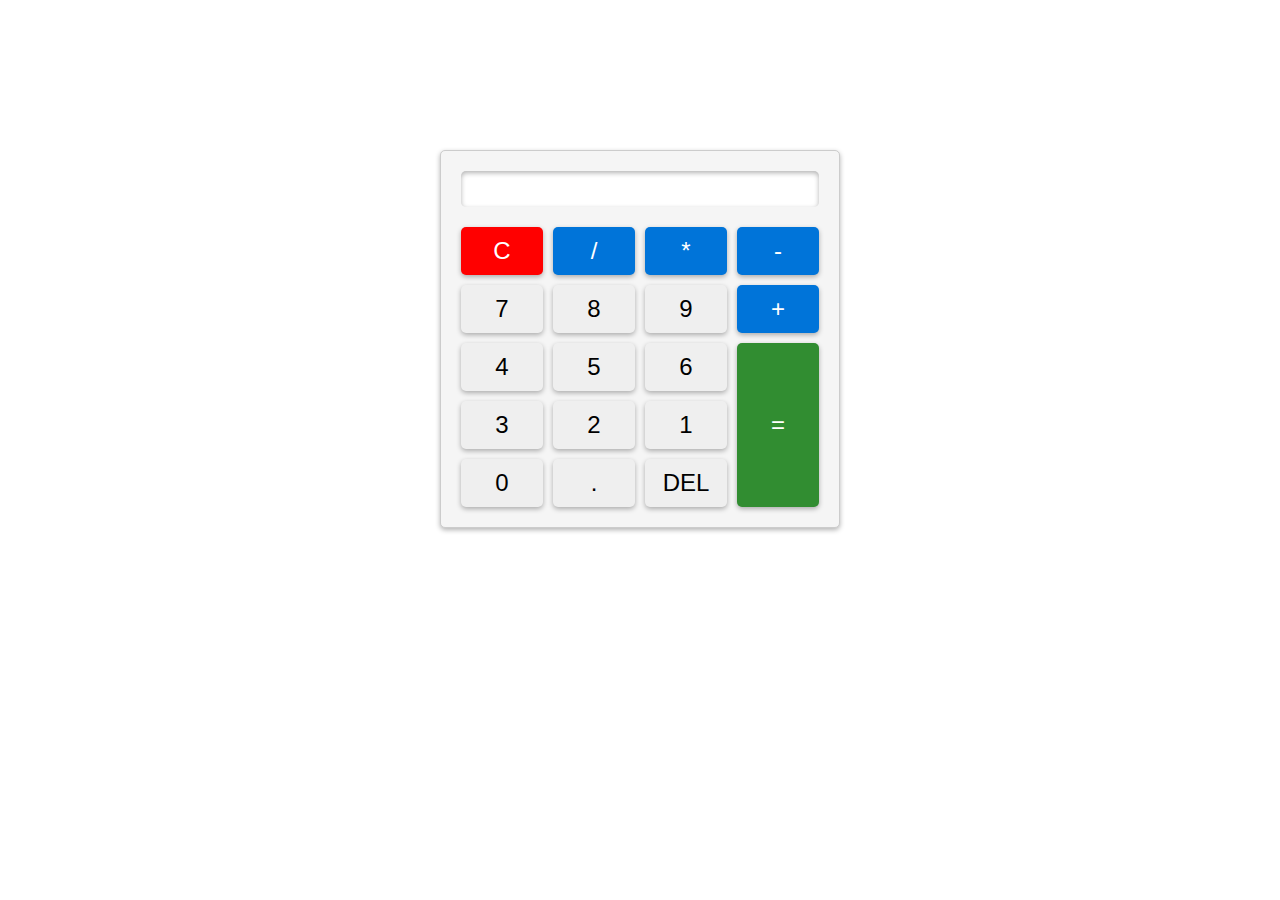
<file: Front end/calculator/index.html>
<!DOCTYPE html>
<html lang="en">
<head>
    <meta charset="UTF-8">
    <meta name="viewport" content="width=device-width, initial-scale=1.0">
    <title>calculator</title>
    <link rel="stylesheet" href="style.css">
</head>
<body>
    <div class="calculator">
    <input type="text" id="display" readonly>
    <div class="buttons">
        <button class="clear">C</button>
        <button class="operator">/</button>
        <button class="operator">*</button>
        <button class="operator">-</button>
        <button class="number">7</button>
        <button class="number">8</button>
        <button class="number">9</button>
        <button class="operator">+</button>
        <button class="number">4</button>
        <button class="number">5</button>
        <button class="number">6</button>
        <button class="equals">=</button>
        <button class="number">3</button>
        <button class="number">2</button>
        <button class="number">1</button>
        <button class="number">0</button>
        <button class="decimal">.</button>
        <button class="clear2">DEL</button>
    </div>
</div>
<script src="script.js"></script>
</body>
</html>
</file>
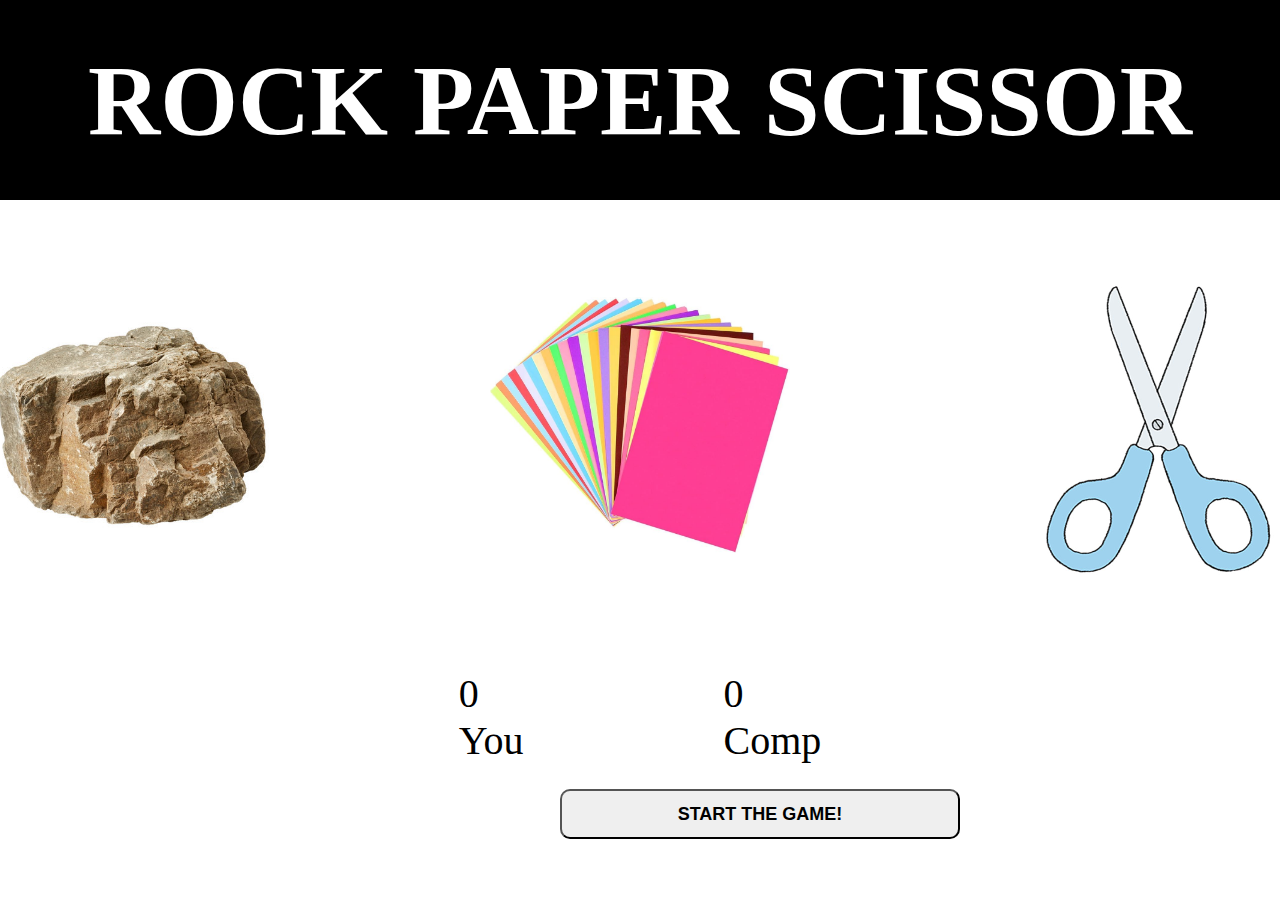
<file: Front end/rock paper scissor/index.html>
<!DOCTYPE html>
<html lang="en">
<head>
    <meta charset="UTF-8">
    <meta name="viewport" content="width=device-width, initial-scale=1.0">
    <title>rock paper scissor</title>
    <link rel="stylesheet" href="style.css">
</head>
<body>
    <div id="heading"><h1 >ROCK PAPER SCISSOR</h1></div>
    <div class="pictures">
    <a href="#"><img src="rock.jpg" alt="" class="pictures" id="ROCK" ></a>
    <a href="#"><img src="paper.jpg" alt="" class="pictures" id="PAPER" ></a>
    <a href="#"><img src="scissor.jpg" alt="" class="pictures" id="SCISSOR"></a>
</div>
<div class="score-board">
    <div class="score">
      <p id="user-score">0</p>
      <p>You</p>
    </div>
    <div class="score">
      <p id="comp-score">0</p>
      <p>Comp</p>
    </div>
  </div>
  <button id="button"> <b>START THE GAME!</b></button>

</body>
<script src="script.js"></script>
</html>
</file>
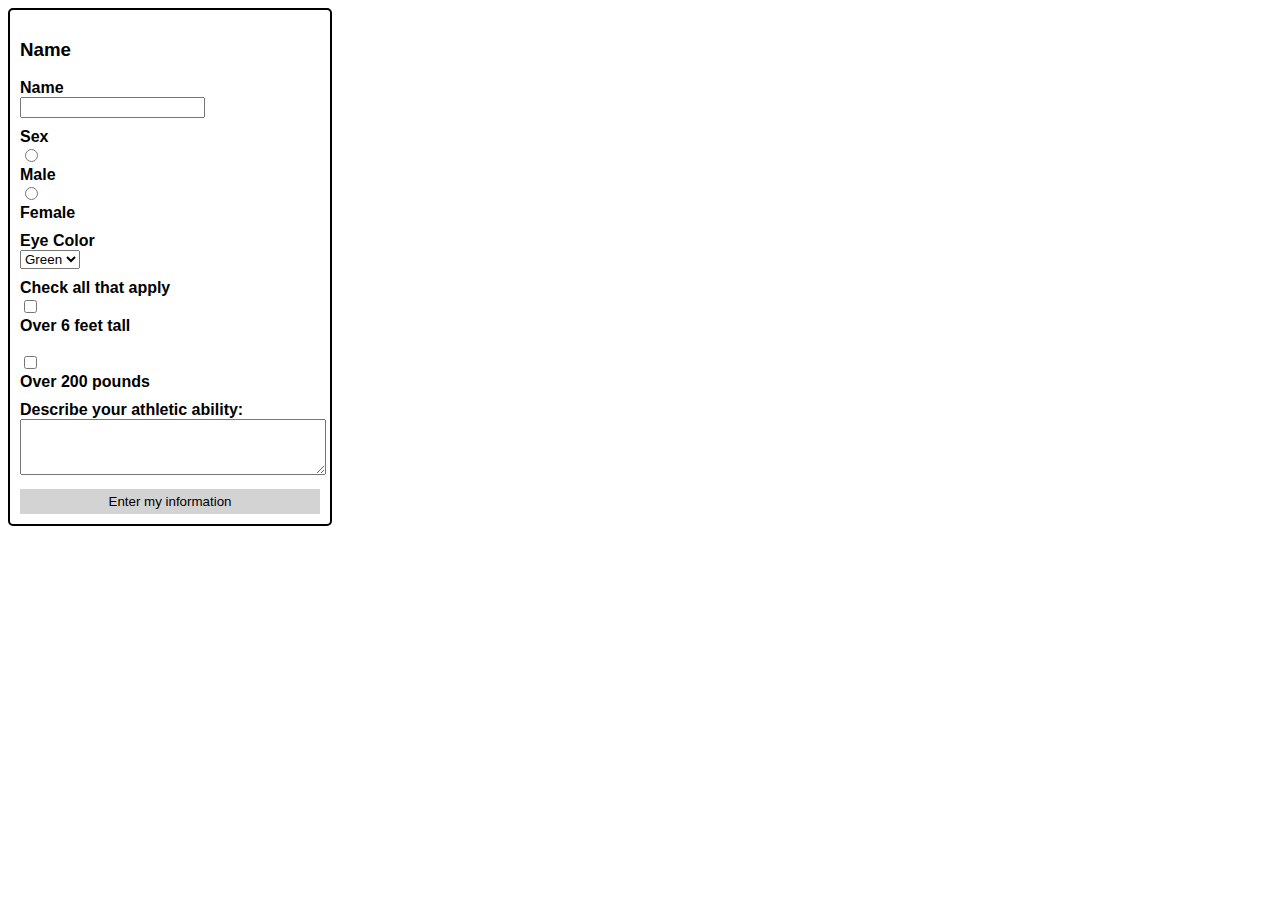
<file: Front end/form/form.html>
<!-- GROUP MEMBERS
 HEMA SAKETH AP23110010789
SOHITH AP23110010729
KARTHIK AP23110010740
ROHITH AP23110010780 
PAVAN AP23110010724-->
<!DOCTYPE html>
<html lang="en">
<head>
    <meta charset="UTF-8">
    <meta name="viewport" content="width=device-width, initial-scale=1.0">
    <title>Form</title>
    <style>
        body {
            font-family: Arial, sans-serif;
        }
        .container {
            width: 300px;
            border: 2px solid black;
            padding: 10px;
            border-radius: 5px;
        }
        .row {
            margin-bottom: 10px;
        }
        label {
            display: block;
            font-weight: bold;
        }
        textarea {
            width: 100%;
            height: 50px;
        }
        button {
            width: 100%;
            padding: 5px;
            background-color: lightgray;
            border: none;
            cursor: pointer;
        }
        button:hover {
            background-color: darkgray;
        }
    </style>
</head>
<body>

<div class="container">
    <h3>Name</h3>
    <div class="row">
        <label for="name">Name</label>
        <input type="text" id="name">
    </div>

    <div class="row">
        <label>Sex</label>
        <input type="radio" id="male" name="sex" value="Male">
        <label for="male">Male</label>
        <input type="radio" id="female" name="sex" value="Female">
        <label for="female">Female</label>
    </div>

    <div class="row">
        <label for="eye-color">Eye Color</label>
        <select id="eye-color">
            <option value="green">Green</option>
            <option value="blue">Blue</option>
            <option value="brown">Brown</option>
            <option value="hazel">Hazel</option>
        </select>
    </div>

    <div class="row">
        <label>Check all that apply</label>
        <input type="checkbox" id="tall">
        <label for="tall">Over 6 feet tall</label>
        <br>
        <input type="checkbox" id="weight">
        <label for="weight">Over 200 pounds</label>
    </div>

    <div class="row">
        <label for="athletic">Describe your athletic ability:</label>
        <textarea id="athletic"></textarea>
    </div>

    <button type="submit">Enter my information</button>
</div>

</body>
</html>
</file>
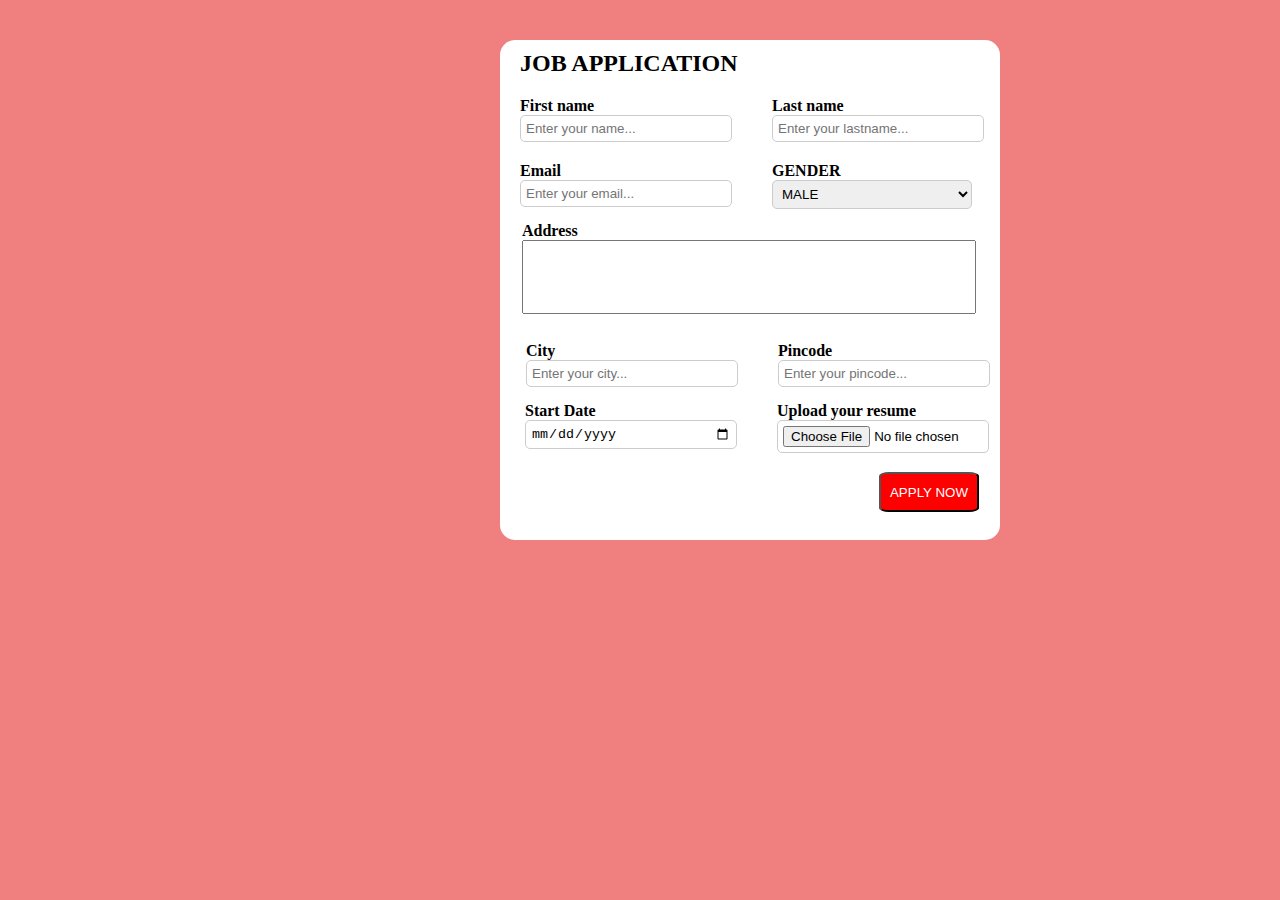
<file: Front end/Jobapplication/Job application.html>
<!DOCTYPE html>
<html lang="en">
<head>
    <meta charset="UTF-8">
    <meta name="viewport" content="width=device-width, initial-scale=1.0">
    <title>job application</title>
    <link rel="stylesheet" href="style.css">
</head>
<body>
    <div id="class">
        
        <b><h2> JOB APPLICATION</h2></b>
        <div id="horizantal">
            <div id="input">
            <h4> First name</h4>
            <input id="name" type="text" placeholder="Enter your name...">
        </div>
            <div id="input">
            <h4> Last name</h4>
            <input id="lastname" type="text" placeholder="Enter your lastname...">
            </div>
        </div>
        <div id="horizantal2">
            <div id="input">
                <h4> Email</h4>
                <input id="name" type="text" placeholder="Enter your email...">
            </div>
            <div id="input">
                <h4>GENDER</h4>
            <select  id="favourite subject">
                <option value="MALE">MALE</option>
                <option value="FEMALE">FEMALE</option>
                <option value="OTHERS">OTHERS</option>
            </select>
        </div> 
        <div id="address">
            <h4>Address</h4>
            <input type="text">
        </div>
        <div id="horizantal3">
            <div id="input">
            <h4> City</h4>
            <input id="name" type="text" placeholder="Enter your city...">
        </div>
            <div id="input">
            <h4> Pincode</h4>
            <input id="lastname" type="text" placeholder="Enter your pincode...">
            </div>
            <div id="horizantal4">
                <div id="input">
                <h4> Start Date</h4>
                <input id="name" type="date" >
            </div>
            <div id="input ">
                <label for="file"><h4>Upload your resume</h4></label>
                <input id="file" type="file" />
              </div>
        
        <button>APPLY NOW
        </button>
    </div>
    
</body>
</html>
</file>
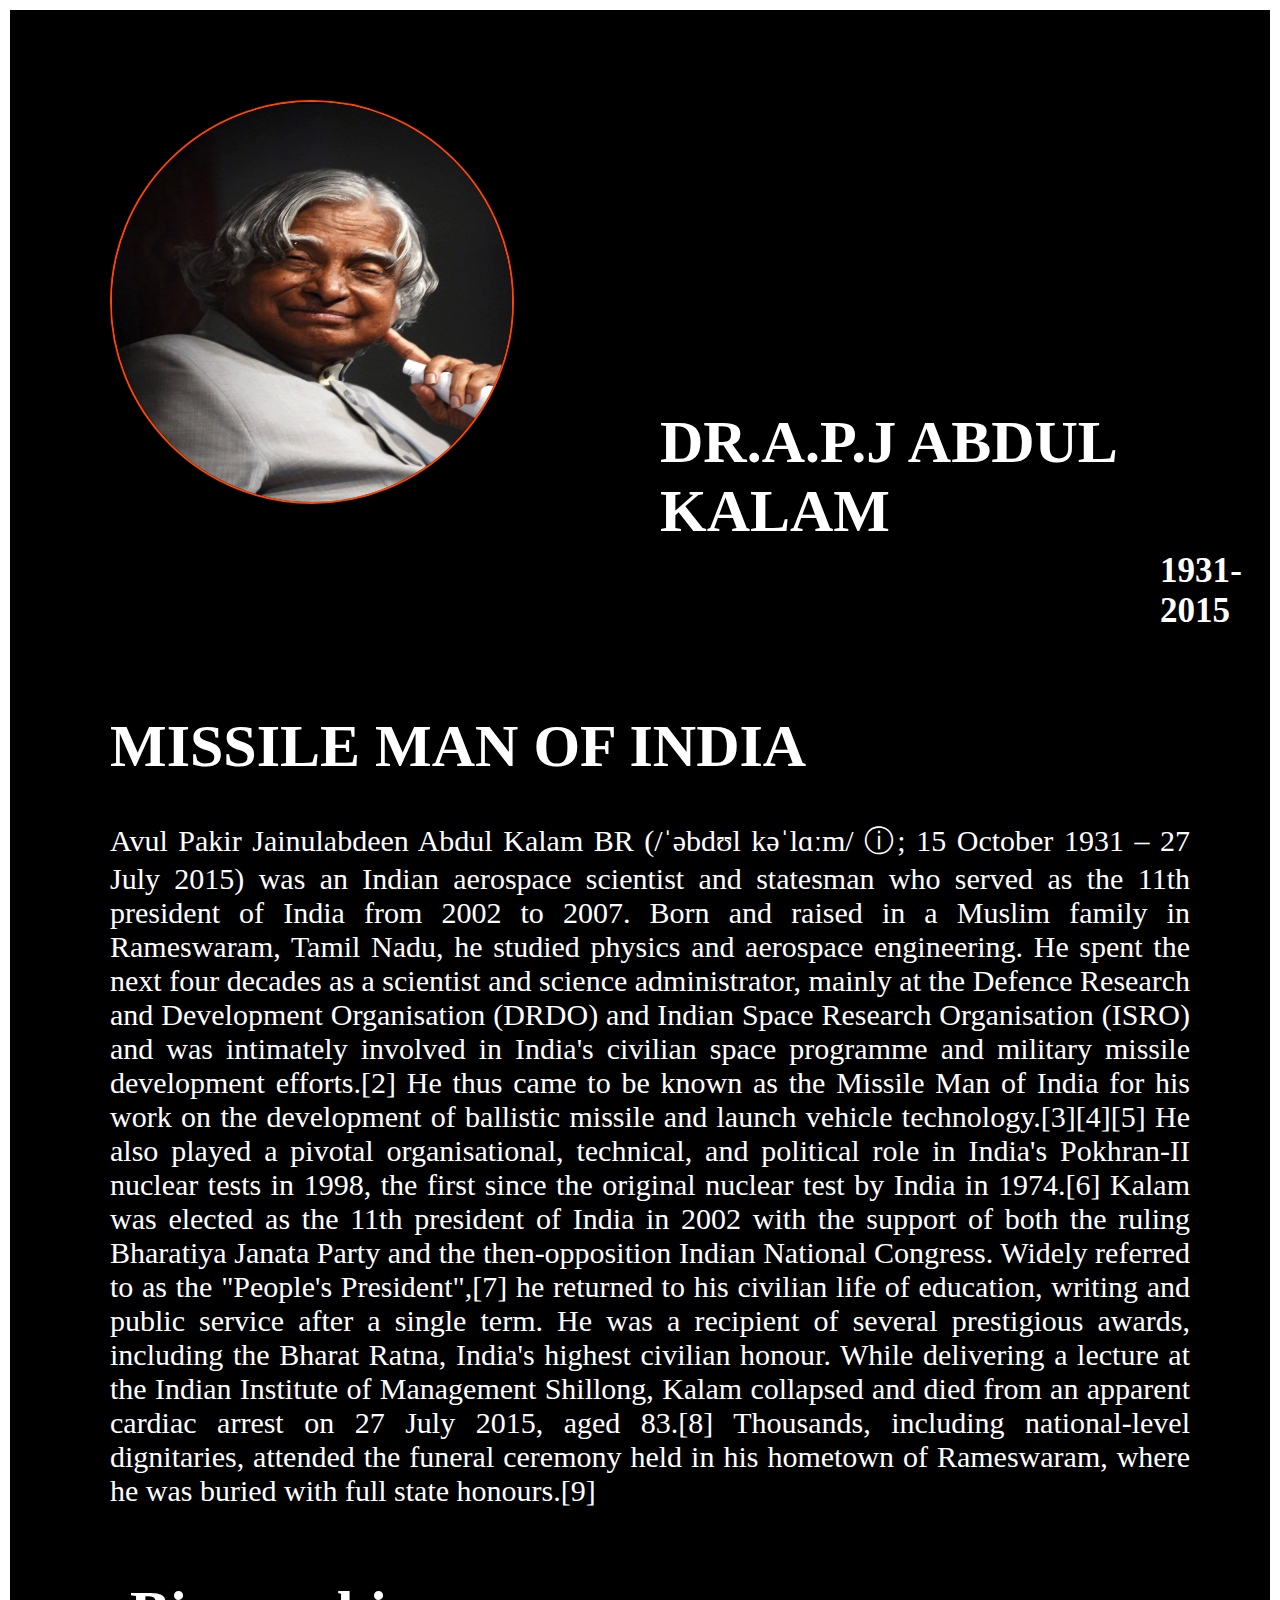
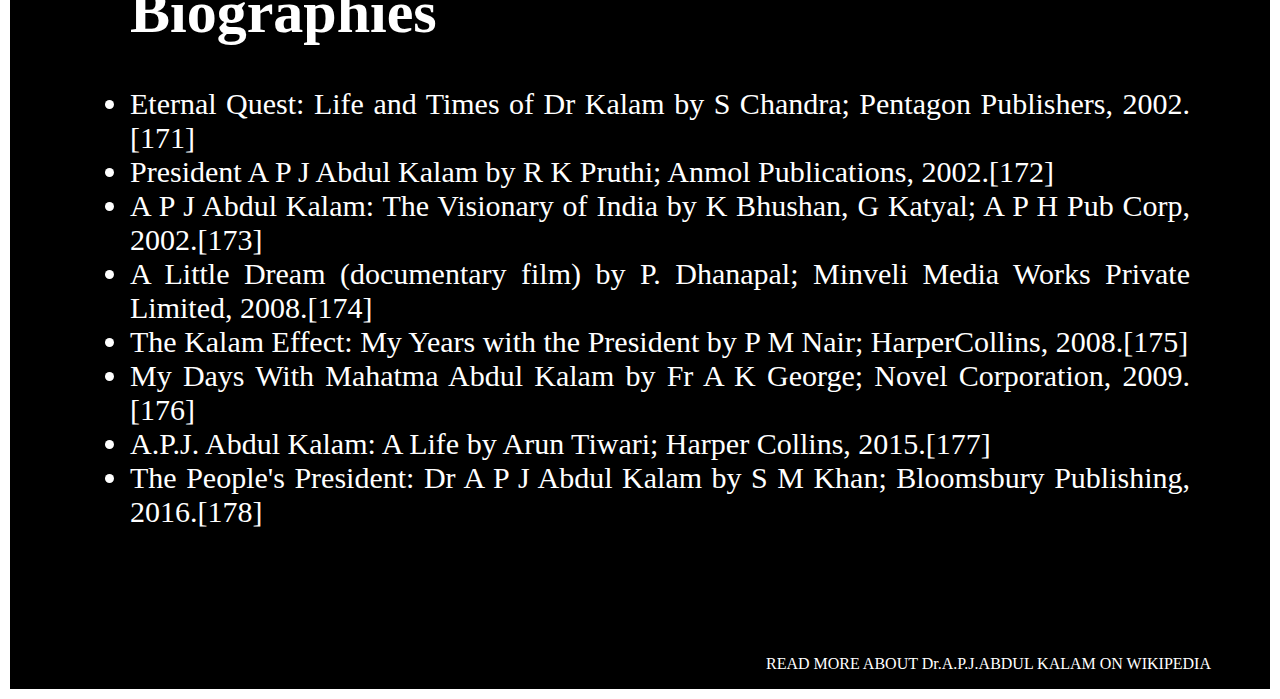
<file: Front end/MissileMan Of India/dr APJ Abdul kalam.html>
<!DOCTYPE html>
<html lang="en">
<head>
    <meta charset="UTF-8">
    <meta name="viewport" content="width=device-width, initial-scale=1.0">
    <title>Missile man</title>
    <link rel="stylesheet" href="style.css">
</head>
<body>
    <span id="image">
        <img class="image" src="PICTURE.JPG" alt="dr apj">
        </span>
        <div class="heading">
        <h1>DR.A.P.J ABDUL KALAM</h1>
        <h3>1931-2015</h3>
        </div>
        <div class="content">
            <h1>MISSILE MAN OF INDIA</h1>
            <p>Avul Pakir Jainulabdeen Abdul Kalam BR (/ˈəbdʊl kəˈlɑːm/ ⓘ; 15 October 1931 – 27 July 2015) was an Indian aerospace scientist and statesman who served as the 11th president of India from 2002 to 2007. Born and raised in a Muslim family in Rameswaram, Tamil Nadu, he studied physics and aerospace engineering. He spent the next four decades as a scientist and science administrator, mainly at the Defence Research and Development Organisation (DRDO) and Indian Space Research Organisation (ISRO) and was intimately involved in India's civilian space programme and military missile development efforts.[2] He thus came to be known as the Missile Man of India for his work on the development of ballistic missile and launch vehicle technology.[3][4][5] He also played a pivotal organisational, technical, and political role in India's Pokhran-II nuclear tests in 1998, the first since the original nuclear test by India in 1974.[6]

                Kalam was elected as the 11th president of India in 2002 with the support of both the ruling Bharatiya Janata Party and the then-opposition Indian National Congress. Widely referred to as the "People's President",[7] he returned to his civilian life of education, writing and public service after a single term. He was a recipient of several prestigious awards, including the Bharat Ratna, India's highest civilian honour.
                
                While delivering a lecture at the Indian Institute of Management Shillong, Kalam collapsed and died from an apparent cardiac arrest on 27 July 2015, aged 83.[8] Thousands, including national-level dignitaries, attended the funeral ceremony held in his hometown of Rameswaram, where he was buried with full state honours.[9]</p> </div>
                <div class="con">
            <ul>
            <h1>Biographies</h1> 
            <p>
            <li>Eternal Quest: Life and Times of Dr Kalam by S Chandra; Pentagon Publishers, 2002.[171]</li>
            <li> President A P J Abdul Kalam by R K Pruthi; Anmol Publications, 2002.[172]</li>
            <li>A P J Abdul Kalam: The Visionary of India by K Bhushan, G Katyal; A P H Pub Corp, 2002.[173]</li>
                    <li>A Little Dream (documentary film) by P. Dhanapal; Minveli Media Works Private Limited, 2008.[174]</li>
                    <li>The Kalam Effect: My Years with the President by P M Nair; HarperCollins, 2008.[175]</li>
                   <li> My Days With Mahatma Abdul Kalam by Fr A K George; Novel Corporation, 2009.[176]</li>
                    <li>A.P.J. Abdul Kalam: A Life by Arun Tiwari; Harper Collins, 2015.[177]</li>
                    <li>The People's President: Dr A P J Abdul Kalam by S M Khan; Bloomsbury Publishing, 2016.[178]</li>
                    </ul>
            </p>
            </div>
            <div class="footer">
            <p>READ MORE ABOUT Dr.A.P.J.ABDUL KALAM ON <a href="https://en.wikipedia.org/wiki/A._P._J._Abdul_Kalam">WIKIPEDIA</a></p>
            </div>

    
</body>
</html>
</file>
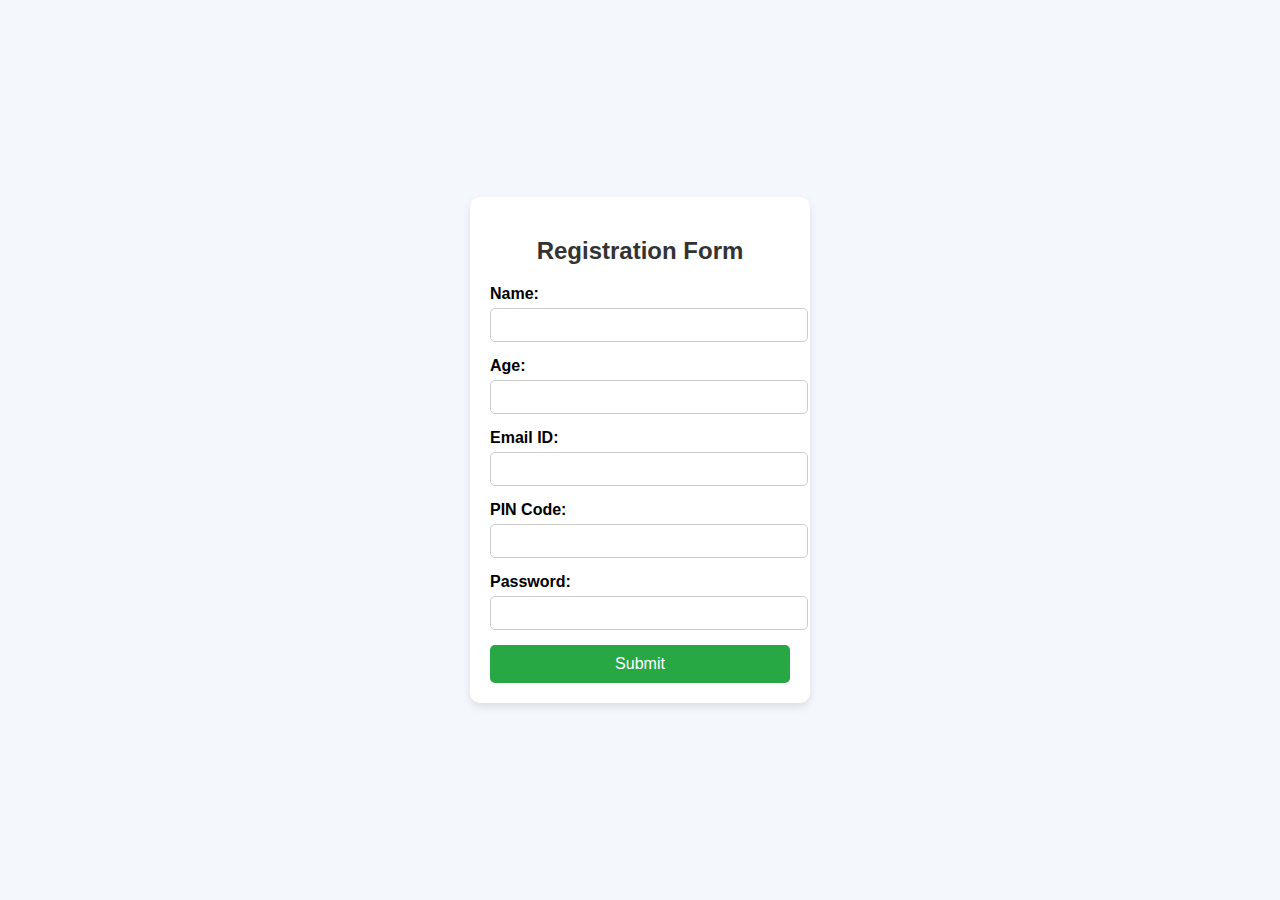
<file: Front end/registration/form.html>
<!DOCTYPE html>
<html lang="en">
<head>
    <meta charset="UTF-8">
    <meta name="viewport" content="width=device-width, initial-scale=1.0">
    <title>Registration Form</title>
    <link rel="stylesheet" href="styles.css">
</head>
<body>

    <div class="container">
        <h2>Registration Form</h2>
        <form id="registrationForm">
            <div class="form-group">
                <label for="name">Name:</label>
                <input type="text" id="name" name="name" required>
                <small class="error" id="nameError"></small>
            </div>

            <div class="form-group">
                <label for="age">Age:</label>
                <input type="number" id="age" name="age" required>
                <small class="error" id="ageError"></small>
            </div>

            <div class="form-group">
                <label for="email">Email ID:</label>
                <input type="email" id="email" name="email" required>
                <small class="error" id="emailError"></small>
            </div>

            <div class="form-group">
                <label for="pincode">PIN Code:</label>
                <input type="text" id="pincode" name="pincode" required>
                <small class="error" id="pincodeError"></small>
            </div>

            <div class="form-group">
                <label for="password">Password:</label>
                <input type="password" id="password" name="password" required>
                <small class="error" id="passwordError"></small>
            </div>

            <button type="submit">Submit</button>
        </form>
    </div>

    <script src="script.js"></script>
</body>
</html>
</file>
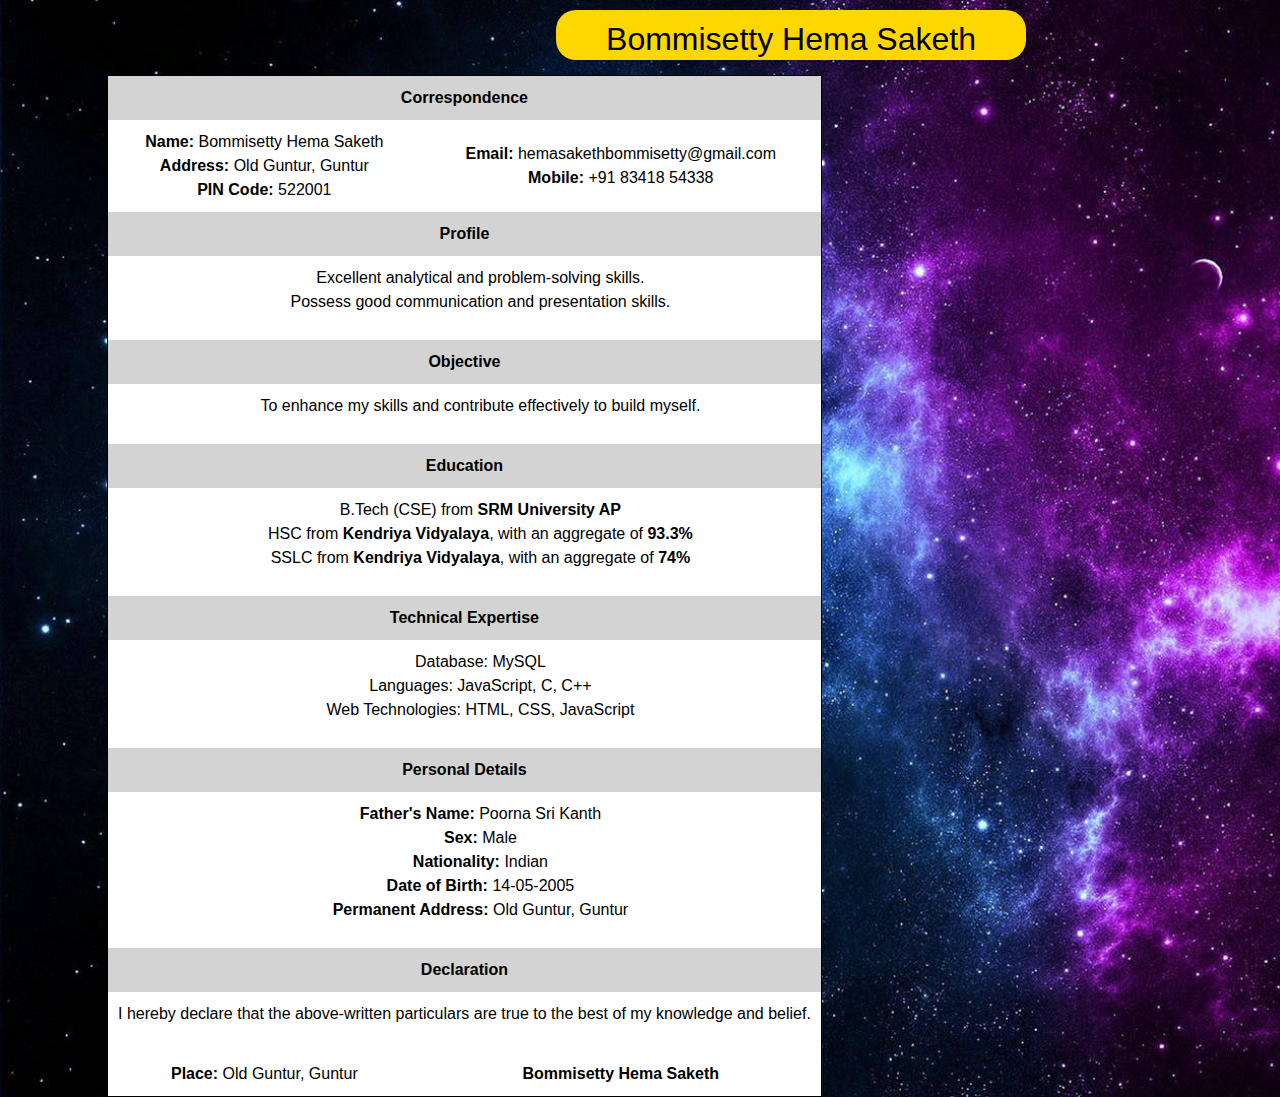
<file: Front end/resume/resume.html>
<!DOCTYPE html>
<html>
  <head>
    <meta charset="utf-8">
    <title>Bommisetty Hema Saketh's Biodata Page</title>
    <link rel="stylesheet" href="style.css">
    <link href="https://cdn.jsdelivr.net/npm/bootstrap@5.3.3/dist/css/bootstrap.min.css" rel="stylesheet" integrity="sha384-QWTKZyjpPEjISv5WaRU9OFeRpok6YctnYmDr5pNlyT2bRjXh0JMhjY6hW+ALEwIH" crossorigin="anonymous">
    <style>
    body {
    font-family: Arial, sans-serif;
    background-color: white;
    color: black;
    background: url('background.jpg'); /*internal styling */
    background-size: cover; 
    
    
  }
    </style>
    
  </head>
  <body>
    <div id="hi" style="background-color: gold;" > 
      <h2 >Bommisetty Hema Saketh</h2>    
    </div>
    <div id="main">  
    <div class="container">
      
      <table>

        <tr>
          <td colspan="3" class="section-header">Correspondence</td>
        </tr>
        <tr>
          <td colspan="2" id="align">
            <b>Name:</b> Bommisetty Hema Saketh <br>
            <b>Address:</b> Old Guntur, Guntur <br>
            <b>PIN Code:</b> 522001
          </td>
          <td>
            <b>Email:</b> hemasakethbommisetty@gmail.com <br>
            <b>Mobile:</b> +91 83418 54338
          </td>
        </tr>
        <tr>
          <td colspan="3" class="section-header">Profile</td>
        </tr>
        <tr>
          <td colspan="3" id="align">
            <ul>
              <li>Excellent analytical and problem-solving skills.</li>
              <li>Possess good communication and presentation skills.</li>
            </ul>
          </td>
        </tr>
        <tr>
          <td colspan="3" class="section-header">Objective</td>
        </tr>
        <tr>
          <td colspan="3" id="align">
            <ul>
            <li>To enhance my skills and contribute effectively to build myself.</li>
        </ul>
          </td>
        </tr>
        <tr>
          <td colspan="3" class="section-header">Education</td>
        </tr>
        <tr>
          <td colspan="3" id="align">
            <ul>
              <li>B.Tech (CSE) from <b>SRM University AP</b></li>
              <li>HSC from <b>Kendriya Vidyalaya</b>, with an aggregate of <b>93.3%</b></li>
              <li>SSLC from <b>Kendriya Vidyalaya</b>, with an aggregate of <b>74%</b></li>
            </ul>
          </td>
        </tr>
        <tr>
          <td colspan="3" class="section-header">Technical Expertise</td>
        </tr>
        <tr>
          <td colspan="3" id="align">
            <ul>
              <li>Database: MySQL</li>
              <li>Languages: JavaScript, C, C++</li>
              <li>Web Technologies: HTML, CSS, JavaScript</li>
            </ul>
          </td>
        </tr>
        <tr>
          <td colspan="3" class="section-header">Personal Details</td>
        </tr>
        <tr>
          <td colspan="3" id="align">
            <ul>
              <li><b>Father's Name:</b> Poorna Sri Kanth</li>
              <li><b>Sex:</b> Male</li>
              <li><b>Nationality:</b> Indian</li>
              <li><b>Date of Birth:</b> 14-05-2005</li>
              <li><b>Permanent Address:</b> Old Guntur, Guntur</li>
            </ul>
          </td>
        </tr>
        <tr>
          <td colspan="3" class="section-header">Declaration</td>
        </tr>
        <tr>
          <td colspan="3" id="align">
            <p>
              I hereby declare that the above-written particulars are true to the best of my knowledge and belief.
            </p>
          </td>
        </tr>
        <tr>
          <td colspan="2" id="align"><b>Place:</b> Old Guntur, Guntur</td>
          <td class="signature"><b>Bommisetty Hema Saketh</b></td>
        </tr>
      </table>
      
    </div>
    </div>
  </body>
</html>
</file>
<file: Front end/calculator/style.css>
*{
    border: 0px;   
    box-sizing: border-box;
    
}

.calculator{
    background-color: whitesmoke;
    max-width: 400px;
    margin: 0px auto;
    padding: 20px;
    border: 1px solid #ccc;
    box-shadow: 0 2px 5px rgba(0,0,0,0.3);
    border-radius: 5px;
    margin-top: 150px;
}
#display{
    width: 100%;
    font-size: 30px;
    border-radius: 5px;
    box-shadow: 0 2px 5px rgba(0,0,0,0.3)inset;
}
.buttons
{
    display: grid;
    grid-template-columns: repeat(4,1fr);
    grid-gap: 10px;
    margin-top: 20px;
}
button{
    padding: 10px;
    font-size: 24px;
    box-shadow: 0 2px 5px rgba(0,0,0,0.3);
    transition: background-color 0.3s ease;
    cursor: pointer;
    border-radius: 5px;
}

button:hover{
    background-color: #ddd;
}
.clear{
    background-color: red;
    color: #fff;
}
.operator{
    background-color:#0074d9;
    color: #fff;
}
.equals{
    background-color: rgb(49, 141, 49);
     grid-row: span 3;
     color: #fff;
}
</file>
<file: Front end/rock paper scissor/style.css>
*{
    padding: 0px;
    margin: 0px;
}


#heading{
    height: 200px;
    background-color: black;
    color: white;
    display: flex;
    align-items: center;
    justify-content: center;
    font-size: 50px;

}
.pictures{
    height: 50vh;
    display: flex;
    align-items: center;
    justify-content: center;
    gap: 200px;
    
}
.pictures img{
    
    object-fit: contain;
    border: 4px solid transparent;
}
.pictures img:hover{
    border: 4px solid black;
    
}
#ROCK{
    height: 300px;
    width: 300px;
}
#PAPER{
    height: 300px;
    width:300px;
}
#SCISSOR{
    height: 300px;
    width:300px;
}
.score-board {
    display: flex;
    justify-content: center;
    align-items: center;
    font-size:40px;
    margin-top: 20PX;
    gap: 200px;
  }
  
  #user-score,#comp-score {
    font-size: 40px;
  }
  #button{
    font-size: large;
    width: 400px;
    height: 50px;
    margin-top: 25px;
    margin-left: 560px;
    border-radius: 10px;
  }
  button:hover{
    font-size: large;
    font-family: 'Times New Roman', Times, serif;
    background-color: green;
    color: white;
  }
</file>
<file: Front end/Jobapplication/style.css>
*{
    margin: 0;
    padding: 0;
}
body{
    background-color: lightcoral;
}
#class{
    height:500px;
    width:500px;
    background-color:white;
    margin-top: 40px;
    border-radius: 3%;
    margin-left: 500px;
    display: flex;
    flex-direction: column;
    justify-content: flex-start;
    
    }
#class h2{
    padding-top: 10px;
    padding-left:20px;
}


#horizantal{
    display: flex;
    gap: 40px;
    position: relative;
    top: 20px;
    left: 20px;
    
}

#input input {
    padding: 5px;
    width: 200px;
    border: 1px solid #ccc;
    border-radius: 5px;
}
#horizantal2{
    display: flex;
    gap: 40px;
    position: relative;
    top: 40px;
    left: 20px;
    
}
#input select{
    padding: 5px;
    width: 200px;
    border: 1px solid #ccc;
    border-radius: 5px;
}
#address{
    position: relative;
    top: 60px;
    right: 490px;
}
#address input{
    width: 450px;
    height: 70px;
}
#horizantal3{
    display: flex;
    gap: 40px;
   position: relative;
   
   top: 180px;
   right: 980px;
    
}
#horizantal4{
    display: flex;
    gap: 40px;
    position: relative;
    top: 60px;
    right: 505px;
    
}
#horizantal4 input{
    padding: 5px;
    width: 200px;
    border: 1px solid #ccc;
    border-radius: 5px;

}
button{
    position: relative;
    top: 70px;
    right: 150px;
    background-color: red;
    color: white;
    height: 40px;
    width: 100px;
    border-radius: 10%;
}
</file>
<file: Front end/MissileMan Of India/style.css>
body{
    margin: 0;
    padding: 0;
    color: white;
   
    border: 10px solid white;  
    box-sizing: border-box;
    background-color:black;
    min-height: 200vh;
    
}

.image{
    height: 400px;
    width :400px;
    border-radius: 50%;
    border: 2px solid orangered;  
    margin-left: 100px;
    position:relative;
    top: 90px;
    
}
.heading
{
    position: relative;
    margin-left: 650px;
    font-size: 30px;
    top: -50px;

}
.heading h3{
    position: relative;
    margin-left: 500px;
    bottom: 35px;
}
.content
{
    position: relative;
align-content: center;
 margin-left: 100px;
 margin-right: 80px;
  font-size: 30px;
  top: -80px;
  text-align: justify;
}
.con{
    position: relative;
    align-content: center;
     margin-left: 80px;
     margin-right: 80px;
      font-size: 30px;
      top: -80px;
      text-align: justify;
}

.footer{
    display: flex;
    justify-content: flex-end;
    margin-right: 59px;
}
.footer a{
    color:white;
    text-decoration: none;
}
.footer a:hover{
    color:lightgreen;
}
</file>
<file: Front end/registration/styles.css>
body {
    font-family: Arial, sans-serif;
    display: flex;
    justify-content: center;
    align-items: center;
    height: 100vh;
    margin: 0;
    background-color: #f4f7fc;
}

.container {
    width: 300px;
    padding: 20px;
    background-color: white;
    border-radius: 10px;
    box-shadow: 0 4px 8px rgba(0, 0, 0, 0.1);
}

h2 {
    text-align: center;
    color: #333;
}

.form-group {
    margin-bottom: 15px;
}

label {
    display: block;
    margin-bottom: 5px;
    font-weight: bold;
}

input {
    width: 100%;
    padding: 8px;
    font-size: 14px;
    border-radius: 5px;
    border: 1px solid #ccc;
}

button {
    width: 100%;
    padding: 10px;
    background-color: #28a745;
    color: white;
    font-size: 16px;
    border: none;
    border-radius: 5px;
    cursor: pointer;
}

button:hover {
    background-color: #218838;
}

.error {
    color: red;
    font-size: 12px;
    display: none;
}
</file>
<file: Front end/resume/style.css>
*{
  padding: 0px; /*universal selector*/
  margin: 0px;
  
}

#hi{
  padding: 0px;
}
  
  table {
    border: 1px solid black;
    background-color: white; /*type selector*/
    margin-top: 15px;
  }
  
  td {
    padding: 10px;
    border: 1px solid black;
    text-align: left;
  }
  
  .section-header {
    background-color: lightgray;  
    font-weight: bold;
    text-align: center;
  }
  #main
  {
    display: flex;
    justify-content: center;
    align-items: center;     /*id selector*/
    margin-left: 50px;
  }
  #name{
    text-align: left;
  }
  li,ol,ul{
    list-style: none;
  }
  #hi{
    margin-top: 10px;
    width: 470px;
    height: 50px;
    margin-left: 556px;
    text-align: center;
    border-radius: 20px;
  }
  #hi h2{
    position: relative; /*group selector*/
    top: 10px;
  }
td, th {
    text-align: center;
}
#saketh{
  margin-left: 300px;
}
</file>
